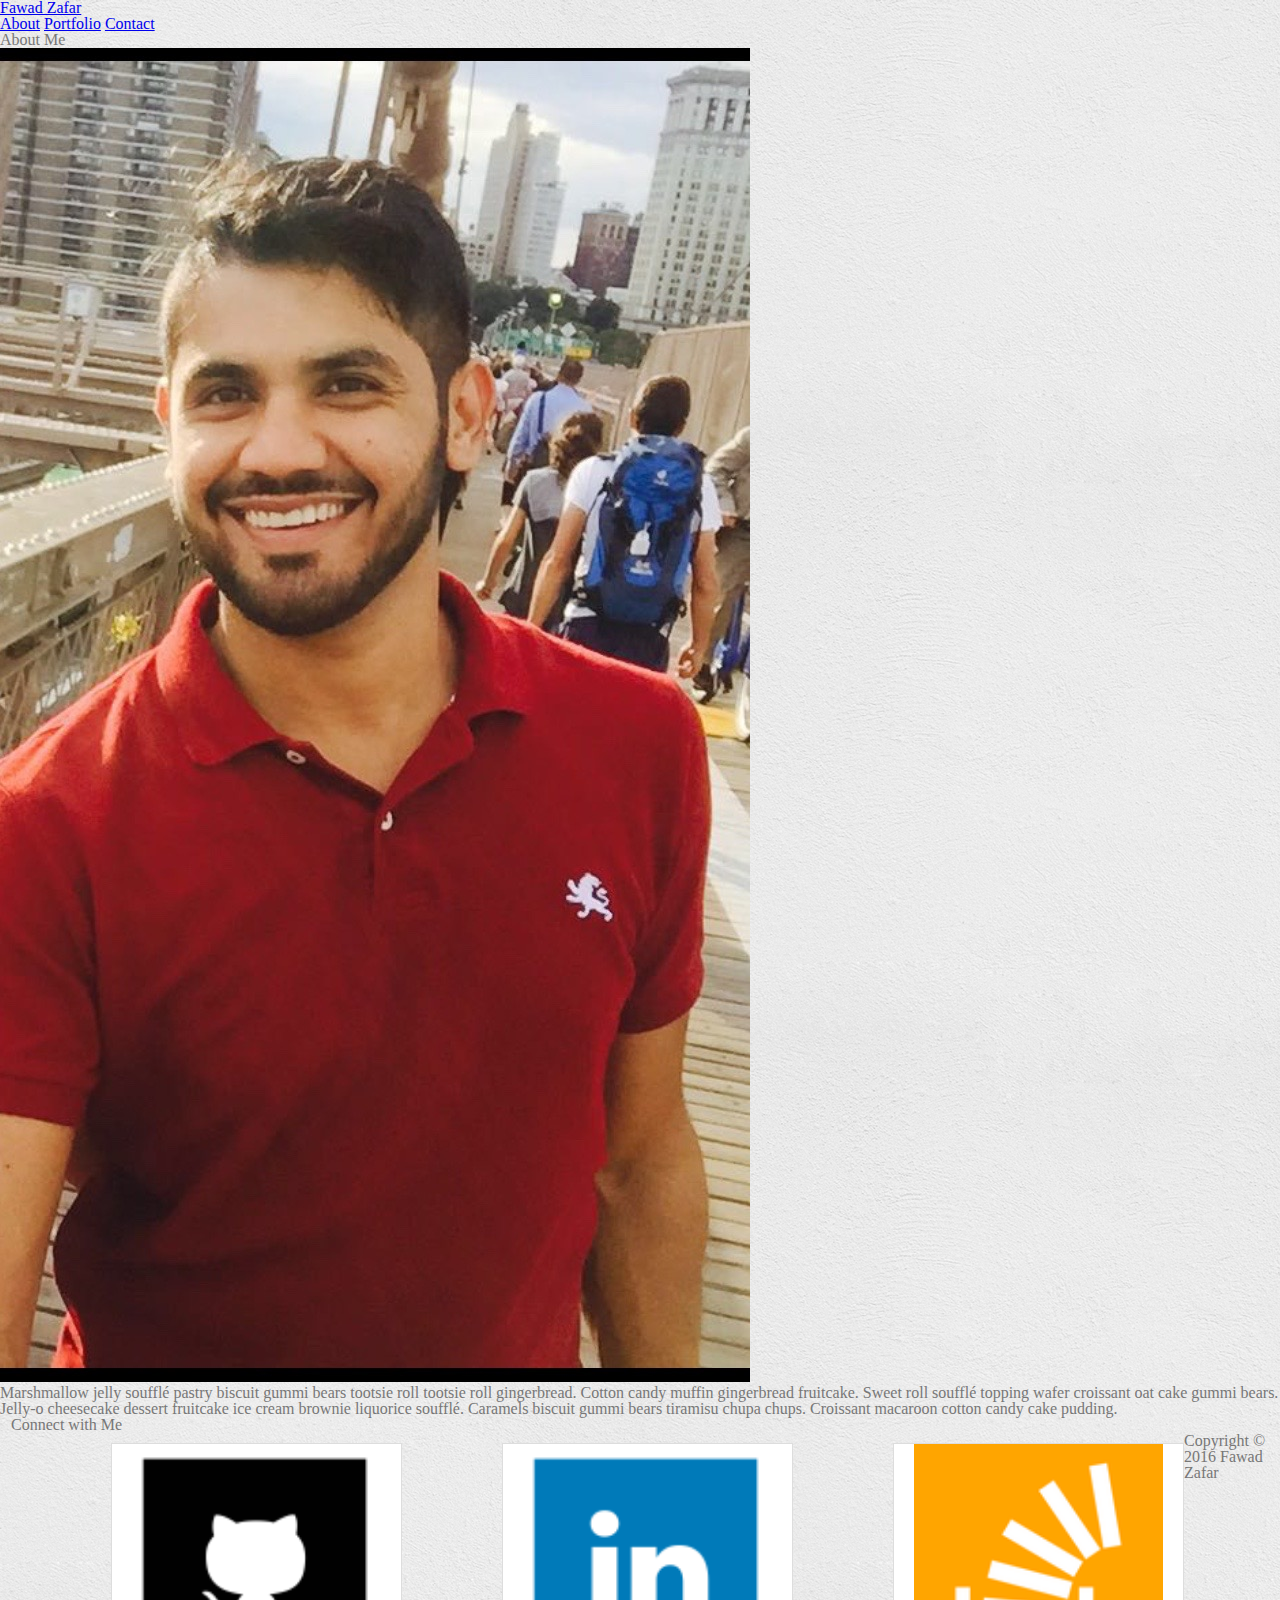
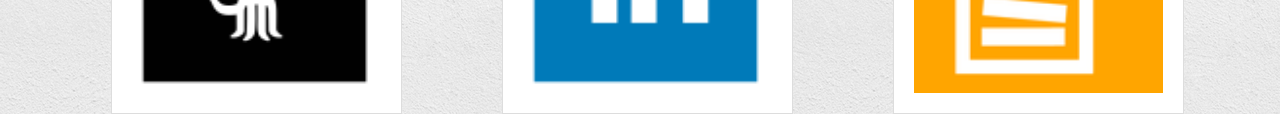
<file: index.html>
<!doctype html>
<html lang="en-us">

<head>
  <meta charset="UTF-8">
  <title>About | Fawad Zafar</title>
  <link rel="stylesheet" type="text/css" href="assets/css/reset.css">
  <link rel="stylesheet" type="text/css" href="assets/css/style.css">
  <meta name="viewport" content="width=device-width, initial-scale=1.0">

</head>

<body>

  <header id="masthead">
    <div class="container">
      <a href="index.html" id="logo">Fawad Zafar</a>
      <nav>
        <a href="index.html">About</a>
        <a href="portfolio.html">Portfolio</a>
        <a href="contact.html">Contact</a>
      </nav>
    </div>
  </header>

  <div id="main-container" class="container">
    <section class="main-section">
      <h1>About Me</h1>

      <img src="assets/images/profilePic.jpg" class="auth-image" alt="Your Name">

      <p>Marshmallow jelly souffl&eacute; pastry biscuit gummi bears tootsie roll tootsie roll gingerbread. Cotton candy muffin gingerbread fruitcake. Sweet roll souffl&eacute; topping wafer croissant oat cake gummi&nbsp;bears.</p>

      <p>Jelly-o cheesecake dessert fruitcake ice cream brownie liquorice souffl&eacute;. Caramels biscuit gummi bears tiramisu chupa chups. Croissant macaroon cotton candy cake pudding.</p>

    </section>

    <section class="sidebar">
      <div id="connect">
        <h2>Connect with Me</h2>

        <a href="https://github.com/zafarfawad" target="blank"><img src="assets/images/github.png" class="social" alt="GitHub" /></a>
        <a href="https://www.linkedin.com/in/fawad-zafar-9036b59a/ "target = "blank"><img src="assets/images/linkedin.png" class="social" alt="LinkedIn" /></a>
        <a href="https://stackoverflow.com/users/8780945/fawad-zafar"target = "blank"><img src="assets/images/stack.png" class="social" alt="Stack Overflow" /></a>
      </div>
    </section>
  </div>

  <footer>
    <div class="container">
      Copyright &copy; 2016 Fawad Zafar
    </div>
  </footer>
</body>

</html>
</file>
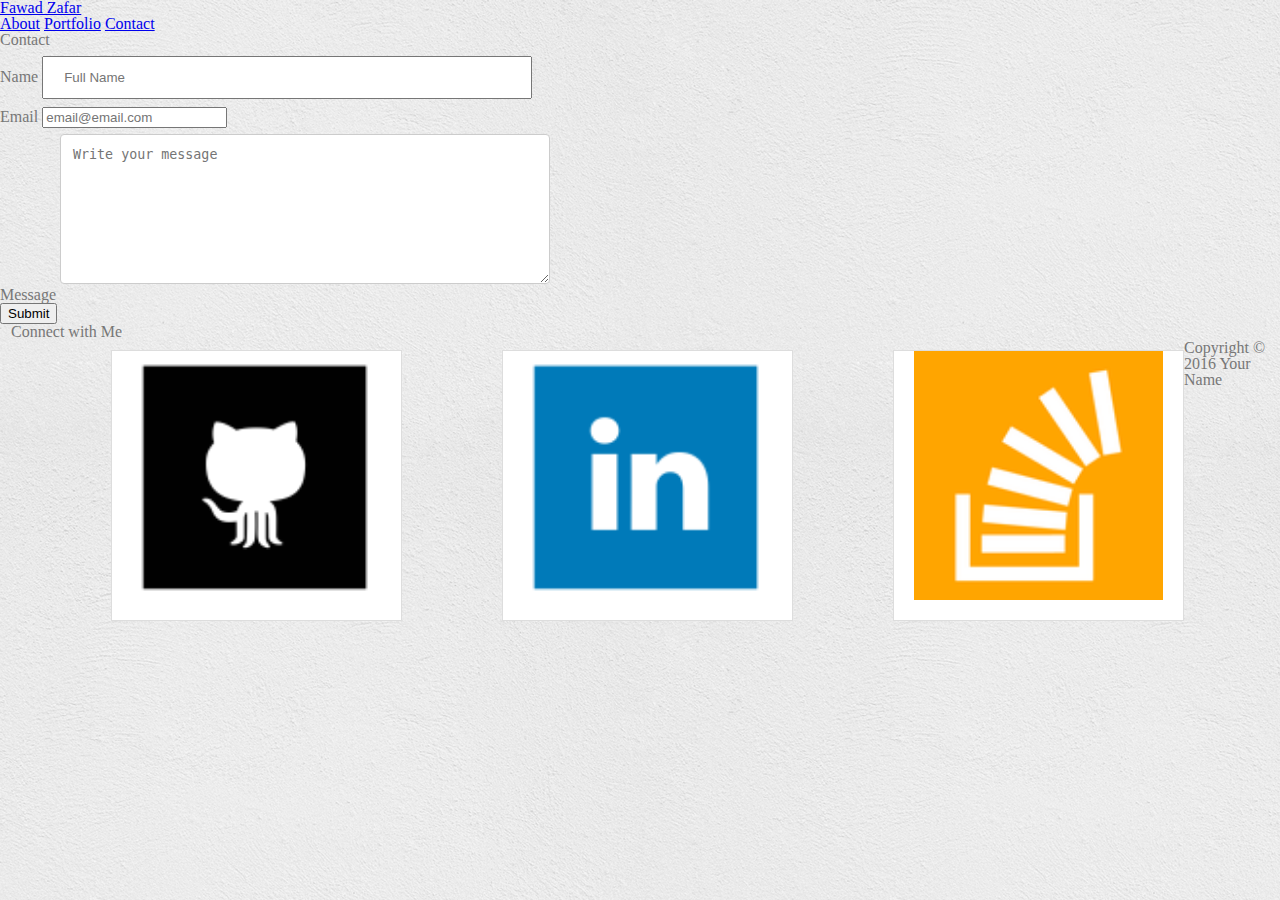
<file: contact.html>
<!doctype html>
<html lang="en-us">

<head>
  <meta charset="UTF-8">
  <title>Contact | Fawad Zafar</title>
  <link rel="stylesheet" type="text/css" href="assets/css/reset.css">
  <link rel="stylesheet" type="text/css" href="assets/css/style.css">
  <meta name="viewport" content="width=device-width, initial-scale=1.0">

</head>

<body>

  <header id="masthead">
    <div class="container">
      <a href="index.html" id="logo">Fawad Zafar</a>
      <nav>
        <a href="index.html">About</a>
        <a href="portfolio.html">Portfolio</a>
        <a href="contact.html">Contact</a>
      </nav>
    </div>
  </header>

  <div id="main-container" class="container">
    <section class="main-section">
      <h1>Contact</h1>

      <form id="contact-form">
        <ul>
          <li>
            <label for="name">Name</label>
            <input type="text" id="name" name="name" placeholder="Full Name" required="required">
          </li>
          <li>
            <label for="email">Email</label>
            <input type="email" id="email" name="email" placeholder="email@email.com" required="required">
          </li>
          <li>
            <label for="message">Message</label>
            <textarea id="message" name="message" placeholder="Write your message" required="required"></textarea>
          </li>
        </ul>
        <input type="submit">
      </form>

    </section>

    <section class="sidebar">
      <div id="connect">
        <h2>Connect with Me</h2>

        <a href="https://github.com/zafarfawad" target="blank">
          <img src="assets/images/github.png" class="social" alt="GitHub" />
        </a>
        <a href="https://www.linkedin.com/in/fawad-zafar-9036b59a/ " target="blank">
          <img src="assets/images/linkedin.png" class="social" alt="LinkedIn" />
        </a>
        <a href="https://stackoverflow.com/users/8780945/fawad-zafar" target="blank">
          <img src="assets/images/stack.png" class="social" alt="Stack Overflow" />
        </a>
        </div>
    </section>
  </div>

  <footer>
    <div class="container">
      Copyright &copy; 2016 Your Name
    </div>
  </footer>
</body>

</html>
</file>
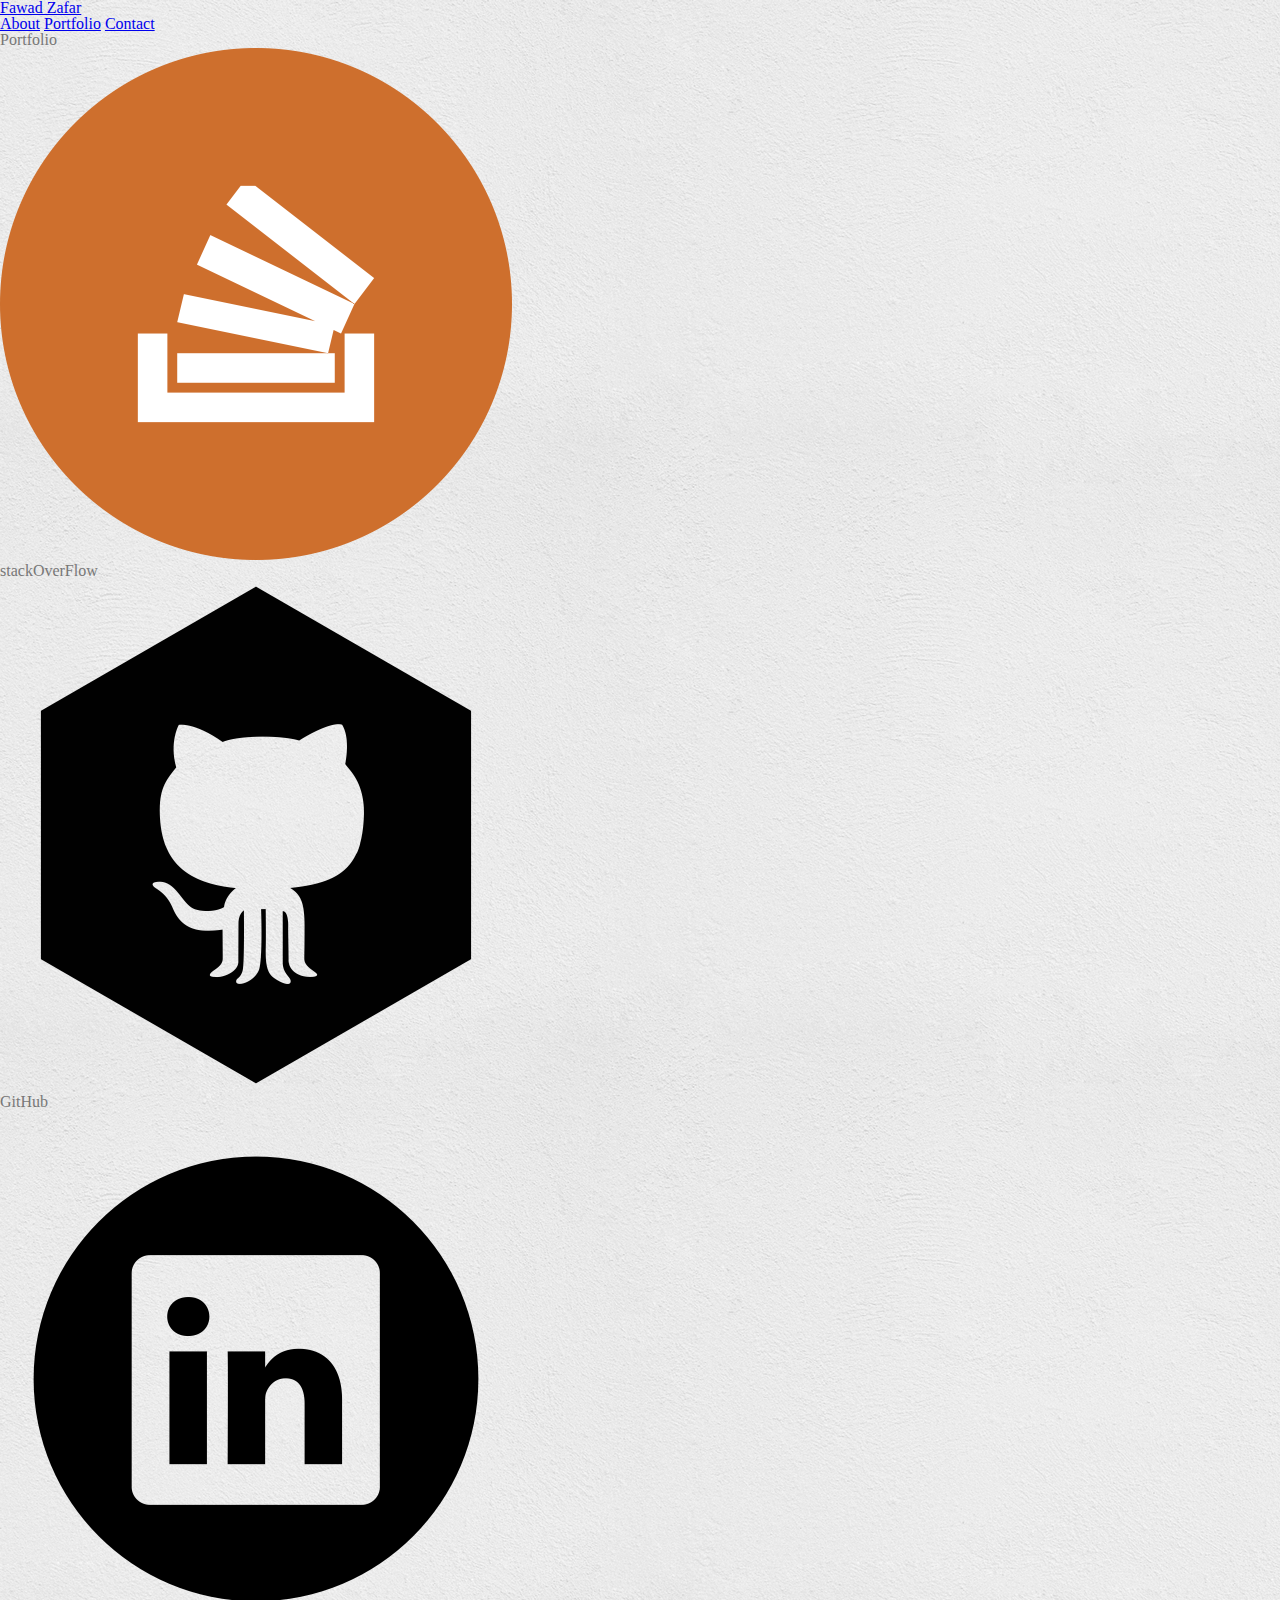
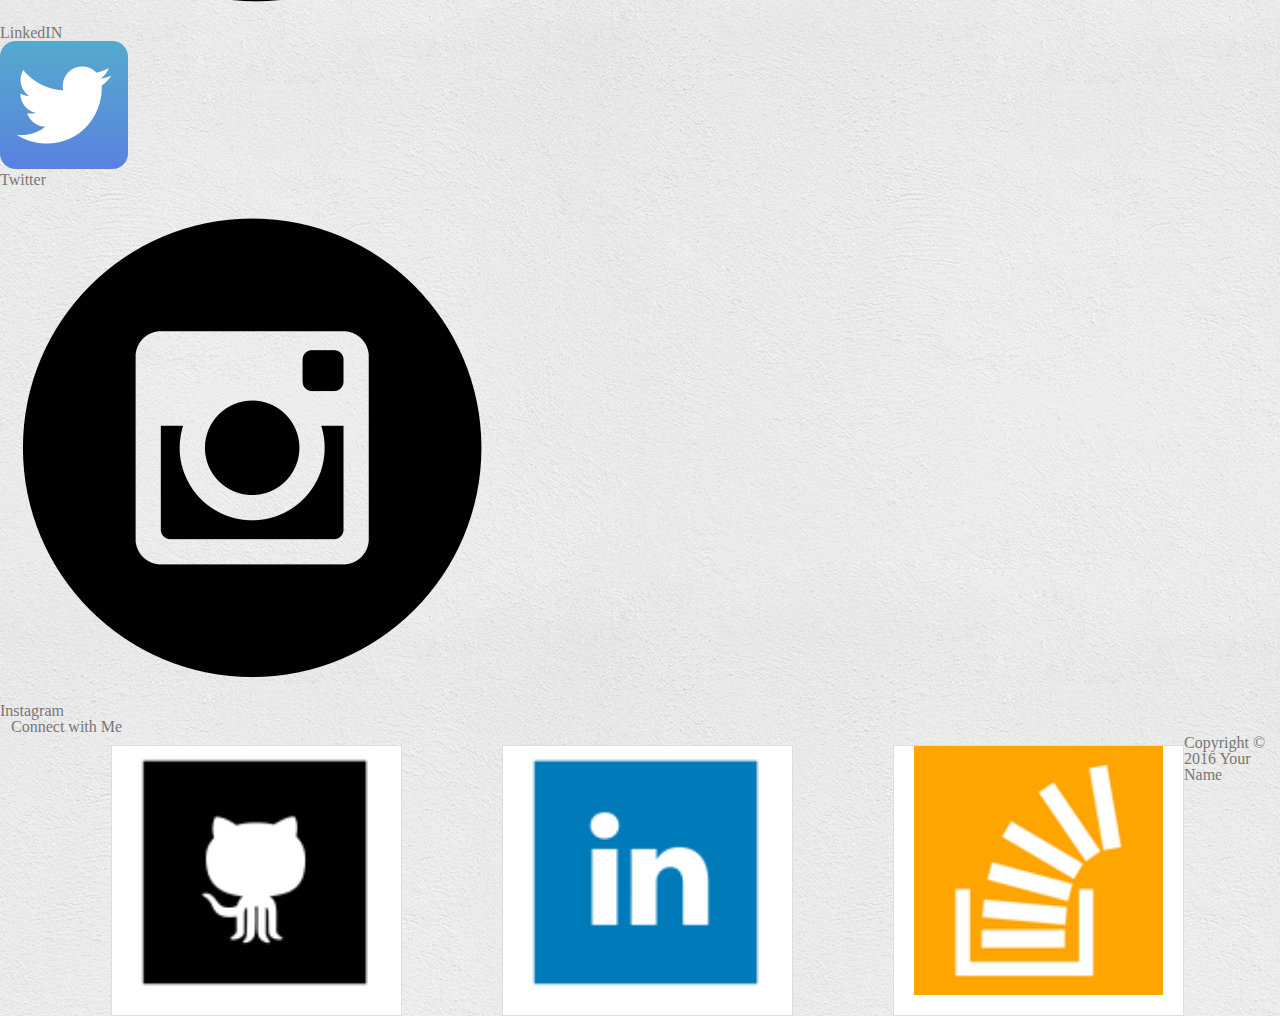
<file: portfolio.html>
<!doctype html>
<html lang="en-us">

<head>
  <meta charset="UTF-8">
  <title>Portfolio | Fawad Zafar</title>
  <link rel="stylesheet" type="text/css" href="assets/css/reset.css">
  <link rel="stylesheet" type="text/css" href="assets/css/style.css">
  <meta name="viewport" content="width=device-width, initial-scale=1.0">

</head>

<body>

  <header id="masthead">
    <div class="container">
      <a href="index.html" id="logo">Fawad Zafar</a>
      <nav>
        <a href="index.html">About</a>
        <a href="portfolio.html">Portfolio</a>
        <a href="contact.html">Contact</a>
      </nav>
    </div>
  </header>

  <div id="main-container" class="container">
   <div class = "portfolioclass">
    <section class="main-section">
      <h1>Portfolio</h1>

      <div class="work">
        <img src="assets/images/stackoverflowp.png" class="auth-image" alt="stackOverFlow">

        <h3>stackOverFlow</h3>
      </div>
      <div class="work">
        <img src="assets/images/githubp.png" class="auth-image" alt="GitHub">

        <h3>GitHub</h3>
      </div>
      <div class="work">
        <img src="assets/images/linkedinp.png" class="auth-image" alt="LinkedIN">

        <h3>LinkedIN  </h3>
      </div>
      <div class="work">
        <img src="assets/images/twitterp.png" class="auth-image"alt="Twitter">

        <h3>Twitter</h3>
      </div>
      <div class="work">
        <img src="assets/images/instagramp.png" class="auth-image"alt="Instagram">

        <h3>Instagram</h3>
      </div>

    </section>
    </div>

    <section class="sidebar">
      <div id="connect">
        <h2>Connect with Me</h2>

        <a href="https://github.com/zafarfawad" target="blank">
          <img src="assets/images/github.png" class="social" alt="GitHub" />
        </a>
        <a href="https://www.linkedin.com/in/fawad-zafar-9036b59a/ " target="blank">
          <img src="assets/images/linkedin.png" class="social" alt="LinkedIn" />
        </a>
        <a href="https://stackoverflow.com/users/8780945/fawad-zafar" target="blank">
          <img src="assets/images/stack.png" class="social" alt="Stack Overflow" />
        </a>
        </div>
    </section>
  </div>

  <footer>
    <div class="container">
      Copyright &copy; 2016 Your Name
    </div>
  </footer>
</body>

</html>
</file>
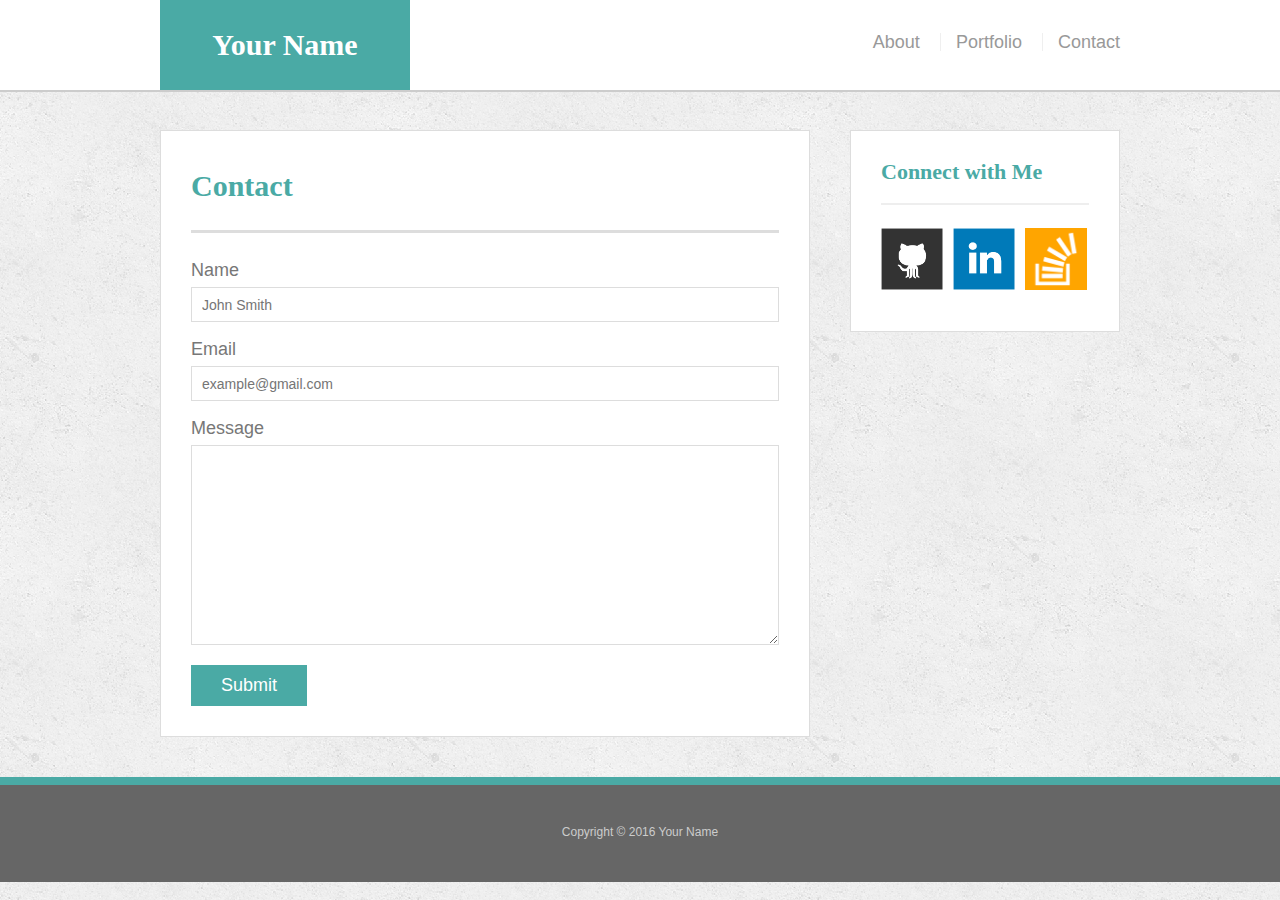
<file: bonus/hover-styles.html>
<!doctype html>
<html lang="en-us">

<head>
  <meta charset="UTF-8">
  <title>Hover Styling</title>
  <link rel="stylesheet" type="text/css" href="assets/css/reset.css">
  <link rel="stylesheet" type="text/css" href="assets/css/style.css">
</head>

<body>

  <header id="masthead">
    <div class="container">
      <a href="#" id="logo">Your Name</a>
      <nav>
        <a href="#">About</a>
        <a href="#">Portfolio</a>
        <a href="#">Contact</a>
      </nav>
    </div>
  </header>

  <div id="main-container" class="container">
    <section class="main-section">
      <h1>Contact</h1>

      <form id="contact-form">
        <ul>
          <li>
            <label for="name">Name</label>
            <input type="text" id="name" name="name" placeholder="John Smith" required="required">
          </li>
          <li>
            <label for="email">Email</label>
            <input type="email" id="email" name="email" placeholder="example@gmail.com" required="required">
          </li>
          <li>
            <label for="message">Message</label>
            <textarea id="message" name="message" required="required"></textarea>
          </li>
        </ul>
        <input type="submit">
      </form>

    </section>

    <section class="sidebar">
      <div id="connect">
        <h2>Connect with Me</h2>

        <img src="assets/images/github-128.png" class="social" alt="Github">
        <img src="assets/images/linkedin-128.png" class="social" alt="LinkedIn">
        <img src="assets/images/stackoverflow-128.png" class="social" alt="Stack Overflow">
      </div>
    </section>
  </div>

  <footer>
    <div class="container">
      Copyright &copy; 2016 Your Name
    </div>
  </footer>
</body>

</html>
</file>
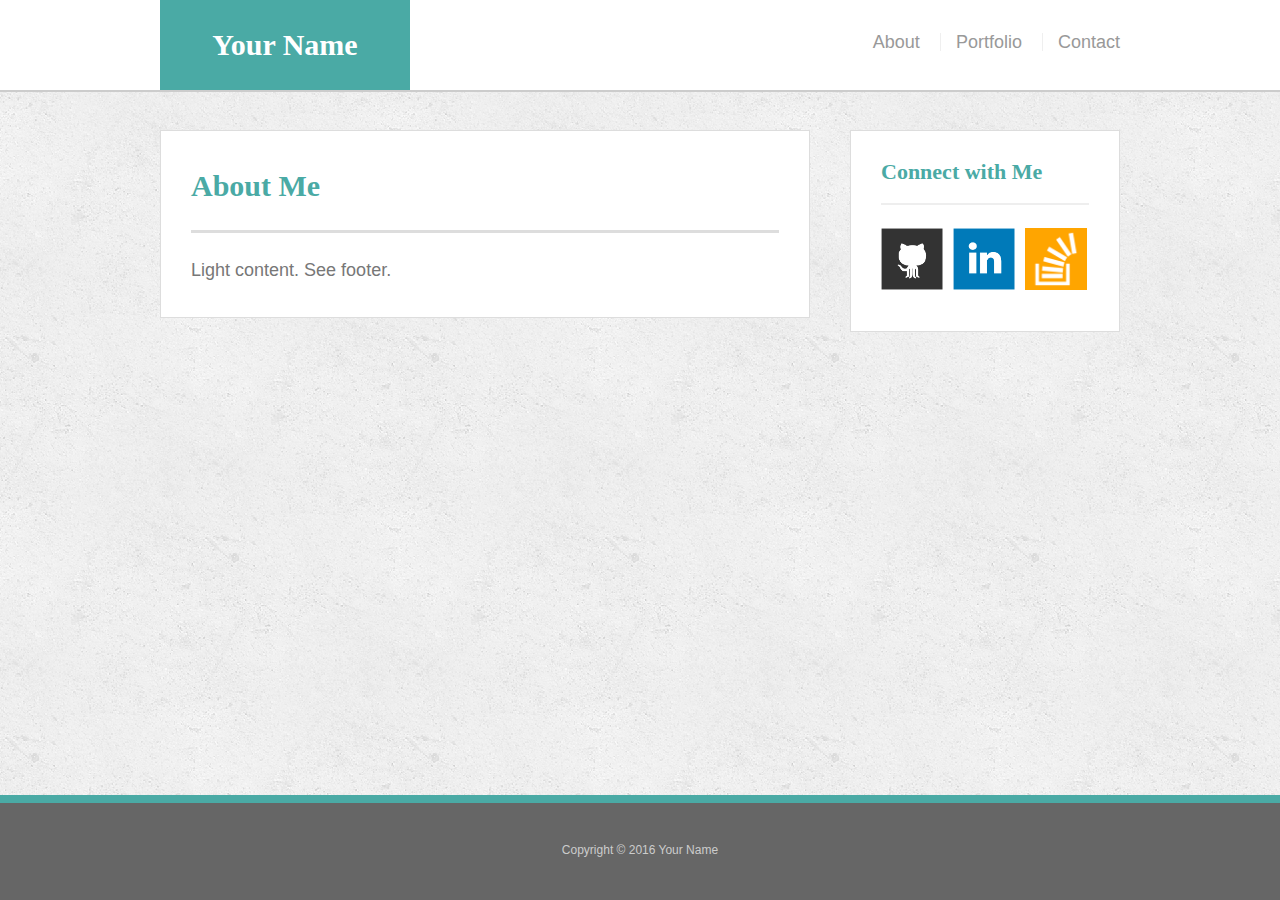
<file: bonus/sticky-footer.html>
<!doctype html>
<html lang="en-us">

<head>
  <meta charset="UTF-8">
  <title>Sticky Footer</title>
  <link rel="stylesheet" type="text/css" href="assets/css/reset.css">
  <link rel="stylesheet" type="text/css" href="assets/css/style.css">
</head>

<body>

  <header id="masthead">
    <div class="container">
      <a href="#" id="logo">Your Name</a>
      <nav>
        <a href="#">About</a>
        <a href="#">Portfolio</a>
        <a href="#">Contact</a>
      </nav>
    </div>
  </header>

  <div class="wrapper">
    <div id="main-container" class="container">
      <section class="main-section">
        <h1>About Me</h1>

        <p>Light content. See footer.</p>

      </section>

      <section class="sidebar">
        <div id="connect">
          <h2>Connect with Me</h2>

          <img src="assets/images/github-128.png" class="social" alt="Github">
          <img src="assets/images/linkedin-128.png" class="social" alt="LinkedIn">
          <img src="assets/images/stackoverflow-128.png" class="social" alt="Stack Overflow">
        </div>
      </section>

      <div class="push"></div>
    </div>
  </div>

  <footer>
    <div class="container">
      Copyright &copy; 2016 Your Name
    </div>
  </footer>
</body>

</html>
</file>
<file: assets/css/style.css>
body{
    background-image: url(../images/white_wall.png);
    width:100%;
    margin: 0;
    color: #777777;


}

.main {
    height: 100%;
}


.header {
    background-color: white;
    width:100%;
    height: 75px;
    border: 1px;
    border-color: #dddddd;
    border-style: double;
    margin-top: 5px;
}
.name{

    background-color: #4aaaa5;
    color: white;
    width: 285px;
    height: 60px;
    margin-left:  135px;
    text-align: center;
    padding-top: 15px;
    float: left;
    margin-top: auto;
    font-family: 'Georgia', 'Times', 'Times New Roman', 'serif'; ;

}

.menu{
padding: 25px;
    margin-left: 25px;
    font-family: Arial;
}


#about {

    float: left;
    margin-left: 38%;
    text-decoration: none;
}

#about:link, #about:visited {
    color: #777777;
}
#about:hover {
    color: red;
}
#contact {

    margin-left: 11px;
    text-decoration: none;

}
#contact:link, #contact:visited {
    color: #777777;
}
#contact:hover {
    color: red;
}

#connect {

    margin-left: 11px;
    text-decoration: none;

}

#connect:link, #connect:visited {
    color: #777777;
}
#connect:hover {
    color: red;
}

.aboutme {
    font-family: 'Georgia', 'Times', 'Times New Roman', 'serif';
    color: #4aaaa5;

}

.pic {
    float: left;
    margin-right: 20px;
    width: 150px;
    height: 200px;
    border: none;

}


.content {
    background-color: #ffffff;
    width: 619px;
    border: 1px;
    border-color: #dddddd;
    border-style: double;
    margin-top: 10px;
    margin-left: -285px;
    margin-bottom: 20px;
    padding-left: 30px;
    padding-right: 30px;
    float: left;
    line-height: 30px;
}

.connectme {

    color: #4aaaa5;

}
.social {
    background-color: #ffffff;
    width: 249px;
    float: left;
    border: 1px;
    border-color: #dddddd;
    border-style: double;
    margin-top: 10px;
    margin-left: 100px;
    text-align: center;
    padding: 20px;
    padding-top: 0px;

}

#icon1 {
    float:left;
    margin-top: 20px;
    margin-left: 10px;
    cursor: pointer;

}

#icon2 {
    float:left;
    margin-top: 20px;
    margin-left: 20px;
}

#icon3 {
    float:left;
    margin-top: 25px;
    margin-left: 20px;
}


.unused {
    clear: both;
    height: 200px;

}
.footer{
    clear: both;
    height: 50px;
    border-top: solid;
    border-top-color: teal;
    border-top-width: thick;
    width: 100%;
    text-align: center;
    bottom: 0px;
    background-color :#666666;
    color: white;

}



/*--------------------------------------------------------------*/

input[type=text] {
    width: 490px;
    padding: 12px 20px;
    margin: 8px 0;
    box-sizing: border-box;
}
textarea {
    width: 490px;
    height:150px;
    padding: 12px;
    border: 1px solid #ccc;
    border-radius: 4px;
    box-sizing: border-box;
    margin-top: 6px;
    margin-bottom: 16px;
    resize: vertical;
}


button {
    padding: 8px 16px;
    overflow: hidden;
    text-align: center;
    cursor: pointer;
    white-space: nowrap;
    background-color: green;
    margin-bottom: 10px;
}


/*--------------------------------------------------------------*/

.flower1 {
    width: 300px;
    height: 200px;
}

.image1{
    float: left;
    position: relative;
    width: 300px;

}
.pic1Text {
    position: absolute;
    background-color: teal;
    width: 93%;
    text-align: center;
    height: 25px;
    padding: 11px;
    bottom: 0;
}

.image2{
     position: relative;
     float: right;
     width: 300px;

}
.pic2Text {
    position: absolute;
    background-color: teal;
    width: 93%;
    bottom: 0;
    text-align: center;
    height: 25px;
    padding: 11px;
}

.image3{
    position: relative;

    clear: both;
    float: left;
    width: 300px;
    margin-top: 5%;


}
.pic3Text {
    position: absolute;
    background-color: teal;
    width: 93%;
    bottom: 0;
    text-align: center;
    height: 25px;
    padding: 11px;
}

.image4{
    position: relative;

    float: right;
    width: 300px;
    margin-top: 5%;
    margin-bottom: 5%;

}
.pic4Text {
    position: absolute;
    background-color: teal;
    width: 93%;
    bottom: 0;
    text-align: center;
    height: 25px;
    padding: 11px;
}

.image5{
    position: relative;
    clear: both;
    width: 300px;
    height: 201px;
    margin-top: 5%;
    margin-bottom: 20px;


}

#pic5Text {
    position: absolute;
    background-color: teal;
    width: 93%;
    bottom: 0;
    text-align: center;
    height: 25px;
    padding: 11px;
    font-family: 'Merriweather', serif;
    font-weight: 900;
    font-size: 225%;
    color: white;

}

#pic5Text {
    text-decoration: none;
}
/*#pic5Text:link{*/
    /*color: white;*/
/*}*/
#pic5Text:hover {
    color: red;
}
</file>
<file: bonus/assets/css/style.css>
body {
  font-family: Arial, "Helvetica Neue", Helvetica, sans-serif;
  font-size: 18px;
  line-height: 34px;
  color: #777;
  background: url("../images/concrete_seamless.png");
}

* {
  box-sizing: border-box;
  margin: 0;
}

/* sticky footer styling */

/* http://ryanfait.com/html5-sticky-footer/ */

html,
body {
  height: 100%;
}

.wrapper {
  height: auto !important;
  height: 100%;
  min-height: 100%;
  margin: 0 auto -105px;
}

footer,
.push {
  height: 105px;
}

/* end sticky footer styling */

/* start hover styling */

#logo:hover,
input[type=submit]:hover {
  background: #5e7f7e;
}

nav a:hover {
  color: #5e7f7e;
}

.social:hover {
  cursor: pointer;
  opacity: 0.8;
}

/* end hover styling */

/* general styling */

.container {
  width: 100%;
  max-width: 960px;
  margin: 0 auto;
  clear: both;
}

h1,
h2,
h3,
p {
  margin-bottom: 20px;
}

p:last-child {
  margin-bottom: 0;
}

h1,
h2,
h3 {
  font-family: Georgia, Times, "Times New Roman", serif;
  font-weight: 700;
  color: #4aaaa5;
}

h1 {
  padding-bottom: 20px;
  font-size: 30px;
  line-height: 49px;
  border-bottom: 3px solid #ddd;
}

h2,
h3 {
  font-size: 22px;
}

/* header */

#masthead {
  position: fixed;
  z-index: 99;
  width: 100%;
  margin: 0 0 30px;
  overflow: auto;
  color: #fff;
  background: #fff;
  border-bottom: 2px solid #ccc;
}

#logo {
  float: left;
  width: 250px;
  height: 90px;
  font-family: Georgia, Times, "Times New Roman", serif;
  font-size: 30px;
  font-weight: 700;
  line-height: 90px;
  color: #fff;
  text-align: center;
  text-decoration: none;
  background: #4aaaa5;
}

nav {
  float: right;
  margin-top: 25px;
}

nav a {
  display: inline-block;
  padding-left: 15px;
  margin-left: 15px;
  line-height: 18px;
  color: #999;
  text-decoration: none;
  border-left: 1px solid #efefef;
}

nav a:first-child {
  border-left: 0 none;
}

/* footer */

footer {
  padding: 30px 0;
  clear: both;
  font-size: 12px;
  color: #fff;
  color: #ccc;
  text-align: center;
  background: #666;
  border-top: 8px solid #4aaaa5;
}

/* sidebar */

.sidebar {
  float: right;
  width: 100%;
  max-width: 270px;
  padding: 30px;
  margin-bottom: 20px;
  background: #fff;
  border: 1px solid #ddd;
}

h3,
.sidebar h2 {
  padding-bottom: 20px;
  margin-bottom: 15px;
  line-height: 22px;
  border-bottom: 2px solid #eee;
}

.social {
  width: 62px;
  height: 62px;
  margin-top: 8px;
  margin-right: 5px;
}

.social:last-child {
  margin-right: 0;
}

/* main */

#main-container {
  padding-top: 130px;
}

.main-section {
  float: left;
  width: 100%;
  max-width: 650px;
  padding: 30px;
  margin: 0 0 40px;
  background: #fff;
  border: 1px solid #ddd;
}

/* contact page */

#contact-form ul {
  margin-bottom: 20px;
}

#contact-form li {
  margin-bottom: 10px;
}

label,
input[type=text],
input[type=email],
textarea {
  display: block;
  width: 100%;
}

input[type=text],
input[type=email],
textarea {
  height: 35px;
  padding: 0 10px;
  font-size: 14px;
  border: 1px solid #ddd;
}

textarea {
  height: 200px;
}

input[type=submit] {
  padding: 10px 30px;
  font-size: 18px;
  color: #fff;
  cursor: pointer;
  background: #4aaaa5;
  border: 0 none;
}
</file>
